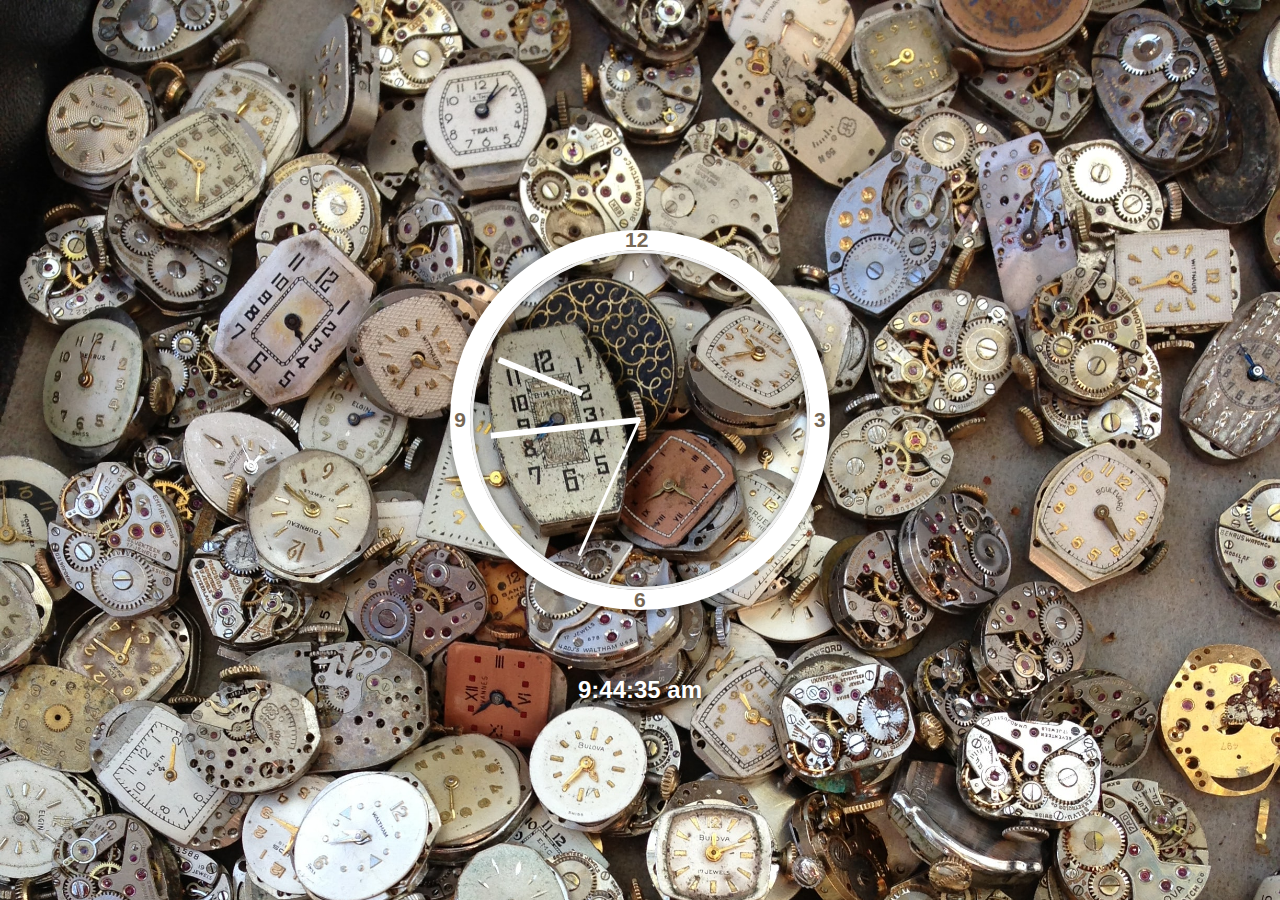
<file: 02 - JS and CSS Clock/index.html>
<!DOCTYPE html>
<html lang="en">
<head>
  <meta charset="UTF-8">
  <link rel="stylesheet" href="style.css">
  <title>JS + CSS Clock</title>
</head>
<body onload="currentTime()">


    <div class="clock">
      <div class="clock-face">
        <div class="hand hour-hand"></div>
        <div class="hand min-hand"></div>
        <div class="hand second-hand"></div>
        <h3 class="num12">12</h3>
        <h3 class="num3">3</h3>
        <h3 class="num6">6</h3>
        <h3 class="num9">9</h3>

      </div>
    </div>

    <div class="displayTime">
      <h1 id="timehere"></h1>
    </div>

  <script src="script.js"></script>
</body>
</html>
</file>
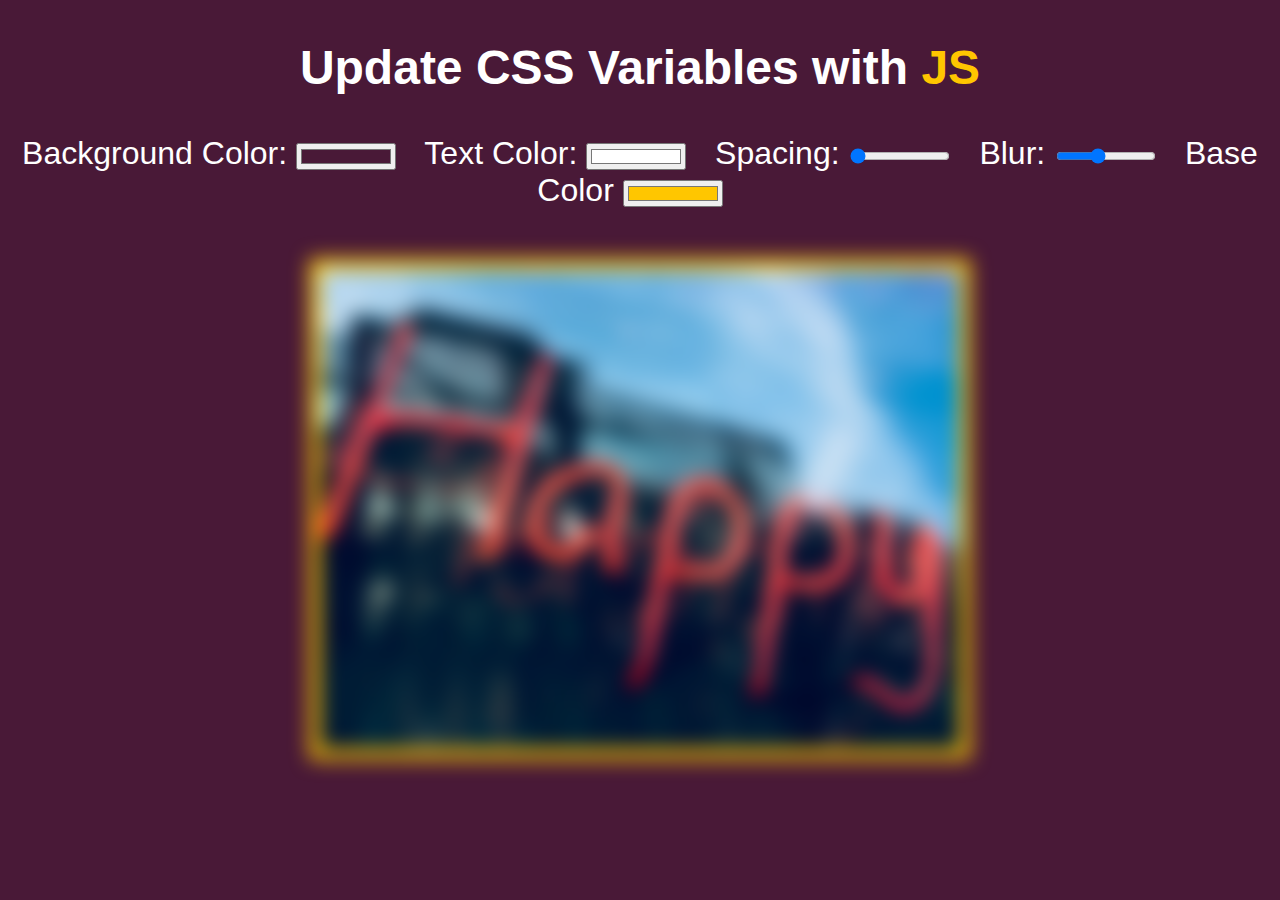
<file: 03 - CSS Variables/index.html>
<!DOCTYPE html>
<html lang="en">
<head>
  <meta charset="UTF-8">
  <title>Scoped CSS Variables and JS</title>
  <link rel="stylesheet" href="style.css">
</head>
<body>
  <h2>Update CSS Variables with <span class='hl'>JS</span></h2>

  <div class="controls">
    <label for="background">Background Color:</label>
    <input id="background" type="color" name="background" value="#491937">

    <label for="text">Text Color:</label>
    <input id="text" type="color" name="text" value="#ffffff">

    <label for="spacing">Spacing:</label>
    <input id="spacing" type="range" name="spacing" min="10" max="200" value="10" data-sizing="px">

    <label for="blur">Blur:</label>
    <input id="blur" type="range" name="blur" min="0" max="25" value="10" data-sizing="px">

    <label for="base">Base Color</label>
    <input id="base" type="color" name="base" value="#ffc600">
  </div>

  <img src="stan-b-F7m0W7QLP1s-unsplash.jpg">

  <script src="script.js"></script>

</body>
</html>
</file>
<file: 02 - JS and CSS Clock/style.css>
html {
  background: #018DED url('heather-zabriskie-yBzrPGLjMQw-unsplash.jpg');
  background-size: cover;
  font-family: 'helvetica neue';
  text-align: center;
  font-size: 10px;
}

body {
  margin: 0;
  font-size: 2rem;
  display: flex;
  flex-direction: column;
  justify-content: center;
  flex: 1;
  min-height: 100vh;
  align-items: center;
}

.clock {
  width: 30rem;
  height: 30rem;
  border: 20px solid white;
  border-radius: 50%;
  margin: 50px auto;
  position: relative;
  padding: 2rem;
  box-shadow:
    0 0 0 4px rgba(0,0,0,0.1),
    inset 0 0 0 3px #EFEFEF,
    inset 0 0 10px rgb(0, 0, 0),
    0 0 10px rgba(0,0,0,0.2);
}

.clock-face {
  position: relative;
  width: 100%;
  height: 100%;
  transform: translateY(-3px); 
  color: #776855;
  font: bold 18px Arial;
}

.hand {
  width: 50%;
  height: 6px;
  background: white;
  position: absolute;
  top: 50%;
  transform-origin: 100%;
  transform: rotate(90deg);
  transition: all 0.05s;
  transition-timing-function: cubic-bezier(0.1, 2.7, 0.58, 1);
}

.hour-hand{
  width: 30%;
  transform-origin: 134%;
  top: 45%;
}

.second-hand{
  height: 3px;
}

.displayTime {
  display: flex;
  text-shadow: 2px 2px 6px #160e04;
  justify-content: center;
  color: white;
  font: bold 24px Arial;
}

#timehere {
  color: white;
  font: bold 24px Arial;
}

.num12 {
  position: absolute;
  left: 45%;
  top: -20%;
}

.num3 {
  position: absolute;
  left: 108%;
  top: 40%;
}

.num6 {
  position: absolute;
  left: 48%;
  bottom: -22%;
}

.num9 {
  position: absolute;
  right: 108%;
  top: 40%;
}
</file>
<file: 03 - CSS Variables/style.css>
:root {
  --base: #ffc600;
  --spacing: 10px;
  --blur: 10px;
  --text: #ffffff;
  --background: #491937;
}

img {
  padding: var(--spacing);
  background: var(--base);
  filter: blur(var(--blur));
  max-width: 50vw;
}

.hl {
  color: var(--base)
}

label, h2 {
  color: var(--text);
}

/*
  misc styles, nothing to do with CSS variables
*/

body {
  text-align: center;
  background: var(--background);
  color: white;
  font-family: 'helvetica neue', sans-serif;
  font-weight: 100;
  font-size: 2em;
}

.controls {
  margin-bottom: 50px;
}

input {
  width: 100px;
  margin-right: 20px;
}
</file>
